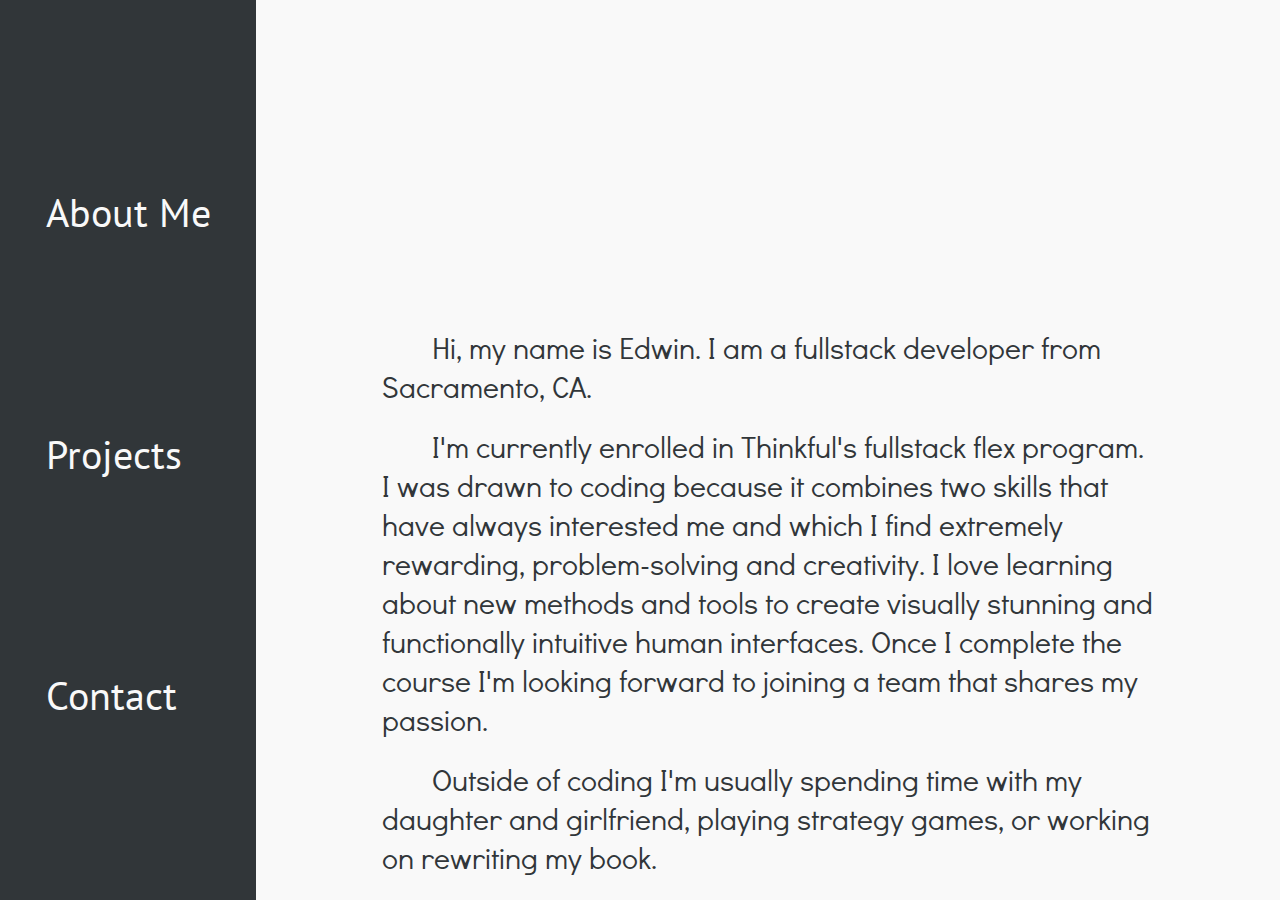
<file: index.html>
<!DOCTYPE html>
<html lang="en">
    <head>
        <title>Edwin Hollenbeck's Portfolio</title>
        <link rel="stylesheet" href="index.css">
        <meta description="Edwin Hollenbeck's full stack developers portfolio.">
    </head>
    <body>
        <header role="banner">
            <nav role="navigation">
                <ul>
                    <li><a class="header" href="index.html">About Me</a></li>
                    <li><a class="header" href="projects.html">Projects</a></li>    
                    <li><a class="header" href="contact.html">Contact</a></li>
                </ul>
            </nav>
        </header>
        <main role="main">
            <section>
                <p>Hi, my name is Edwin. I am a fullstack developer from Sacramento, CA.</p><br>
                <p>I'm currently enrolled in Thinkful's fullstack flex program. I was drawn to coding because it combines two skills that have always
               interested me and which I find extremely rewarding, problem-solving and creativity. I love learning about new methods and tools to create
               visually stunning and functionally intuitive human interfaces. Once I complete the course I'm looking forward to joining a team that shares my passion.</p><br>
                <p>Outside of coding I'm usually spending time with my daughter and girlfriend, playing strategy games, or working on rewriting my book.</p>
            </section>
        </main>
    </body>
</html>
</file>
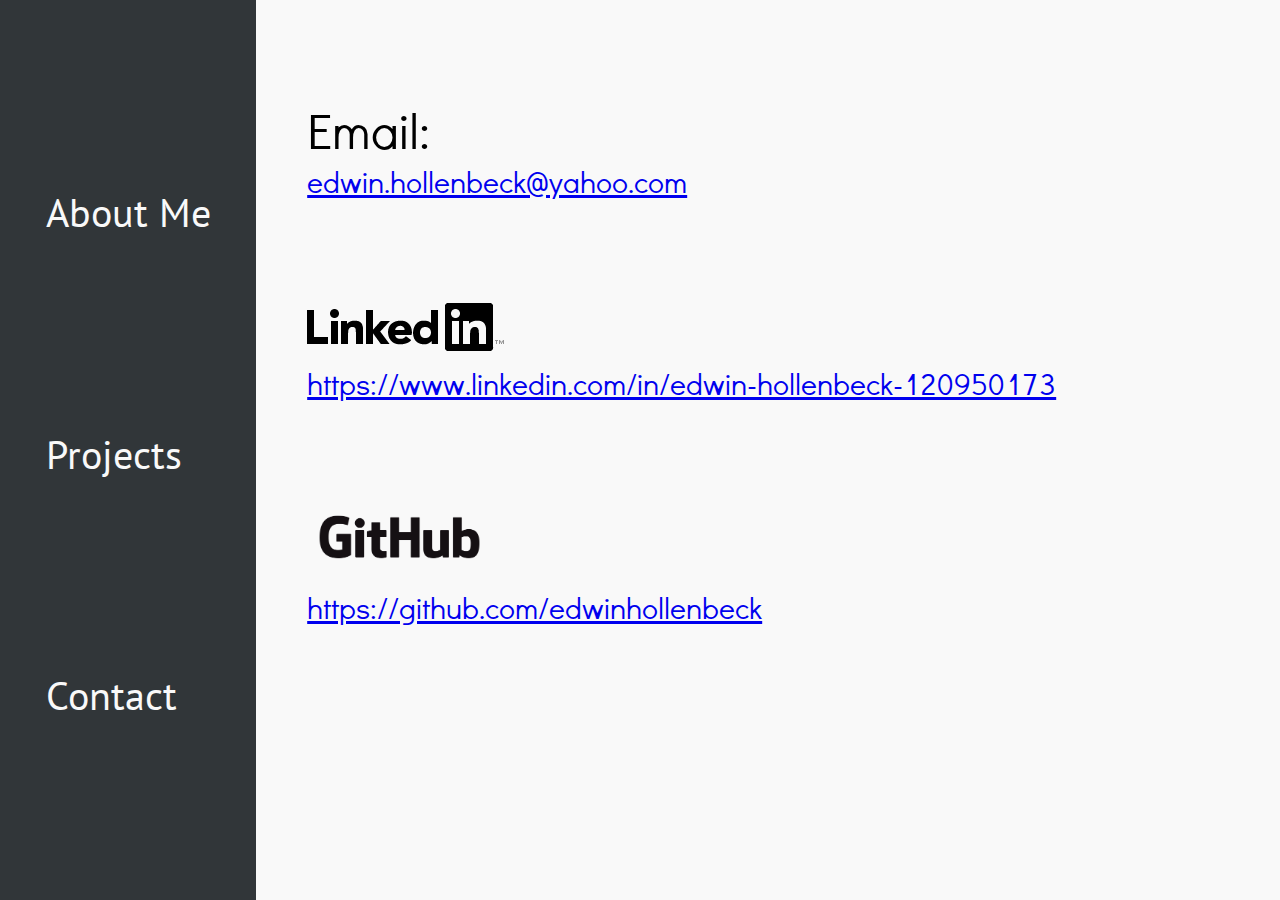
<file: contact.html>
<!DOCTYPE html>
<html lang="en">
    <head>
        <title>Edwin Hollenbeck's Portfolio</title>
        <link rel="stylesheet" href="index.css">
        <meta description="Edwin Hollenbeck's full stack developers portfolio.">
    </head>
    <body>
        <header role="banner">
            <nav role="navigation">
                <ul>
                    <li><a class="header" href="index.html">About Me</a></li>
                    <li><a class="header" href="projects.html">Projects</a></li>    
                    <li><a class="header" href="contact.html">Contact</a></li>
                </ul>
            </nav>
        </header>
        <main role="main">
            <ul class="contact-list">
                <li class="contact-list-item" id="emailListItem">Email: <a class="contact-list-link" href="mailto:edwin.hollenbeck@yahoo.com" id="emailLink">edwin.hollenbeck@yahoo.com</a></li>
                <li class="contact-list-item"><img src="Logo-Black-48px-TM.png" alt="LinkedIn"><a class="contact-list-link" href="https://www.linkedin.com/in/edwin-hollenbeck-120950173/"> https://www.linkedin.com/in/edwin-hollenbeck-120950173</a></li>
                <li class="contact-list-item"><img src="GitHub_Logo.png" height="75" width="185" alt="GitHub"><a class="contact-list-link" href="https://github.com/edwinhollenbeck" id="github"> https://github.com/edwinhollenbeck</a></li>
            </ul>
        </main>
    </body>
</html>
</file>
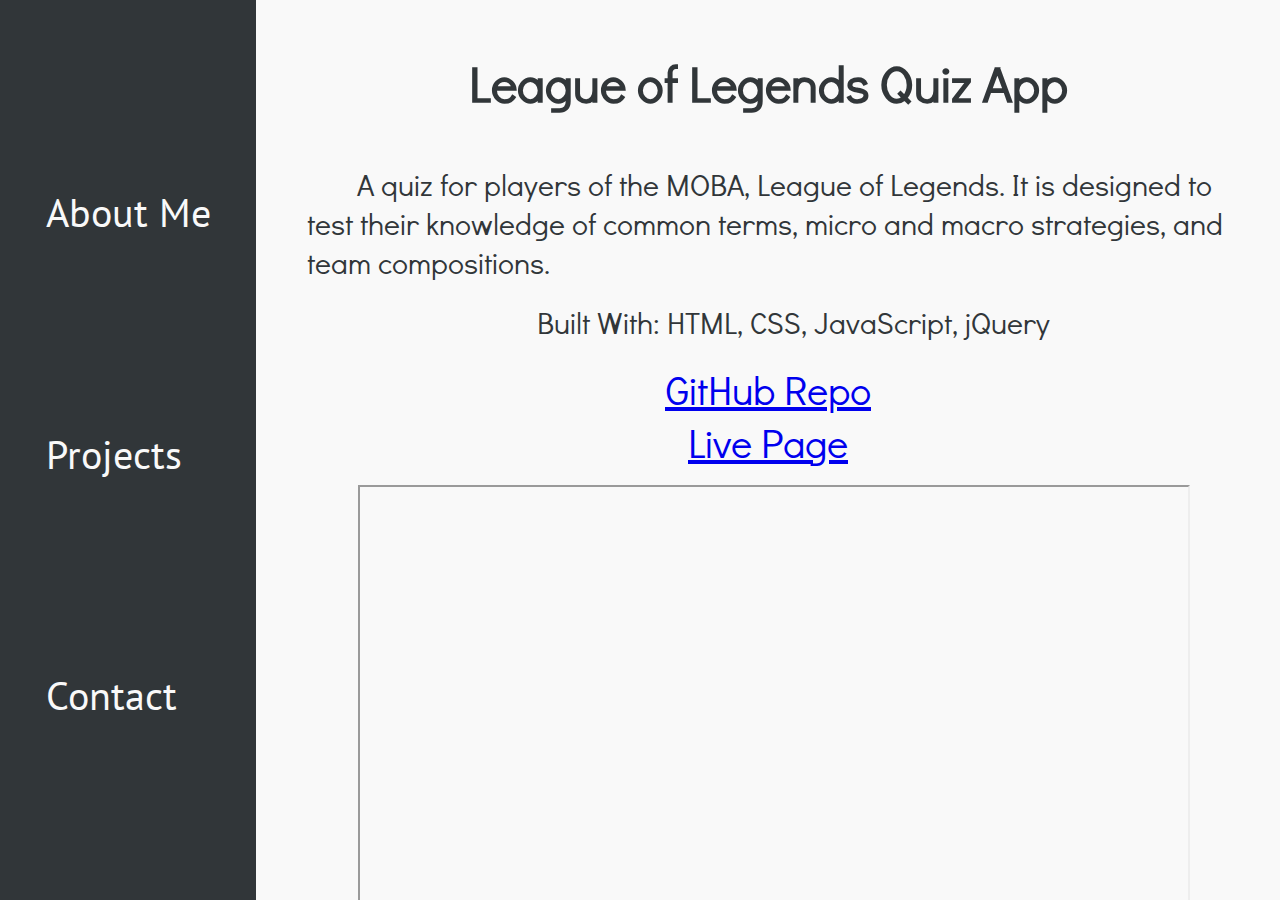
<file: projects.html>
<!DOCTYPE html>
<html lang="en">
    <head>
        <title>Edwin Hollenbeck's Portfolio</title>
        <link rel="stylesheet" href="index.css">
        <meta description="Edwin Hollenbeck's full stack developers portfolio.">
    </head>
    <body>
        <header role="banner">
            <nav role="navigation">
                <ul>
                    <li><a class="header" href="index.html">About Me</a></li>
                    <li><a class="header" href="projects.html">Projects</a></li>    
                    <li><a class="header" href="contact.html">Contact</a></li>
                </ul>
            </nav>
        </header>
        <main role="main">
            <div>
                <h2>League of Legends Quiz App</h2>
                <p>A quiz for players of the MOBA, League of Legends. It is designed to test their knowledge of common terms, micro and macro strategies,
                    and team compositions.</p><br>
                <p id="skills">Built With: HTML, CSS, JavaScript, jQuery</p><br>
                <a href="https://github.com/edwinhollenbeck/quiz-app" id="app-links">GitHub Repo</a>
                <a href="https://edwinhollenbeck.github.io/quiz-app/" id="app-links">Live Page</a>
                <iframe src="https://edwinhollenbeck.github.io/quiz-app/"></iframe>
            </div>
            <div>
                <h2>League of Legends Build Tester</h2>
                <p>A tool to test the effectiveness of League of Legends champion builds. Users enter their Summoner
                names and select which champion they would like to test for and are given their win rate. Users are
                expected to have played a certain number of ranked matches before using the tool to generate the data,
                using the same runes and items every time (with minor exceptions for adaptations made in-game or
                during matchmaking).</p><br>
                <p id="skills">Built With: HTML, CSS, JavaScript, jQuery</p><br>
                <a href="https://github.com/edwinhollenbeck/League_of_Legends_Build_Tester" id="app-links">GitHub Repo</a>
                <a href="https://edwinhollenbeck.github.io/League_of_Legends_Build_Tester/" id="app-links">Live Page</a>
                <iframe src="https://edwinhollenbeck.github.io/League_of_Legends_Build_Tester/"></iframe>
            </div>
        </main>
    </body>
</html>
</file>
<file: index.css>
* {
    box-sizing: border-box;
}

@font-face {
    font-family: portfolioMainFont;
    src: url(DidactGothic.ttf);
}

@font-face {
    font-family: portfolioHeaderFont;
    src: url(PT_Sans-Web-Regular.ttf);
}

html {
    position: fixed;
    top: 0;
    bottom: 0;
    left: 0;
    right: 0;
    width: 100vw;
    height: 100vh;
}

li {
    display: inline-block;
    font-size: 60px;
}

ul {
    height: 100%;
    display: flex;
    justify-content: space-around;
    align-items: center;
    margin-top: 0px;    
    margin-bottom: 0px;
    padding-left: 0px;
}

header {
    top: 0px;
    background-color: #313639;
    color: #f9f9f9;
    height: 10vh;
    font-family: portfolioHeaderFont;
}

nav {
    height: 100%;
}

p {
    margin: 0;
    margin-left: 5%;
    margin-right: 5%;
    color: #313639;
    font-size: 50px;
    text-indent: 50px;
}

main {
    font-family: portfolioMainFont;
    height: 90vh;
    top: 10vh;
    overflow: scroll;
}

section {
    padding: 2em;
    margin: 0;
}

body {
    background-color: #f9f9f9;
}

.header {
    margin: 0px;
    text-decoration: none;
    color: #f9f9f9;
    font-size: 40px;
}

h2 {
    display: block;
    text-align: center;
    margin-top: 50px;
    margin-bottom: 50px;
    font-size: 50px;
    color: #313639;
}

iframe {
    height: 50vh;
    width: 80vw;
    position: relative;
    top: 10%;
    left: 10%;
    margin-top: 1em;
}

#emailListItem {
    margin-top: 10%;
}

.contact-list {
    height: 100vh;
    display: block;
    padding: 0px;
    margin-left: 5%;
}

.contact-list-item {
    margin-bottom: 10%;
}

#app-links {
    display: block;
    text-align: center;
    font-size: 40px;
}

#skills {
    text-align: center;
}

@media screen and (min-width: 1025px) {
    header {
        position: fixed;
        bottom: 0px;
        height: 100vh;
        width: 20vw;
    }

    nav, ul {
        height: 100vh;
        display: flex;
        flex-direction: column;
        justify-content: space-evenly;
        align-items: center;
        padding: 0px;
    }

    li {
        font-size: 50px;
    }

    main {
        position: relative;
        height: 100vh;
        width: 80vw;
        left: 20vw;
        top: 0px;
        overflow: scroll;
    }

    body {
        margin: 0px;
    }

    p {
        font-size: 30px;
        margin: 0;
        margin-left: 5%;
        margin-right: 5%;
    }

    p:first-of-type {
        margin-top: 0;
    }
    
    iframe {
        height: 80vh;
        width: 65vw;
        position: relative;
        top: 10%;
        left: 10%;
        margin-bottom: 5%;
    }

    ul {
        display: flex;
        flex-direction: column;
        justify-content: space-evenly;
        align-items: flex-start;
    }

    li > a {
        width: 100%;
    }

    a {
        font-size: 30px;
    }

    #emailLink {
        margin-left: 0px;
    }

    .contact-list-item {
        width: 100%;
    }

    .contact-list-link {
        float: right;
    }

    .header {
        margin: 0px;
        text-decoration: none;
        color: #f9f9f9;
        font-size: 40px;
    }

    label {
        display: block;
        text-align: center;
        margin-top: 50px;
        margin-bottom: 50px;
        font-size: 50px;
        color: #313639;
    }

    section {
        position: absolute;
        top: 50%;
        left: 50%;
        height: 50%;
        width: 90%;
        margin: -15% 0 0 -45%;
    }
}
</file>
